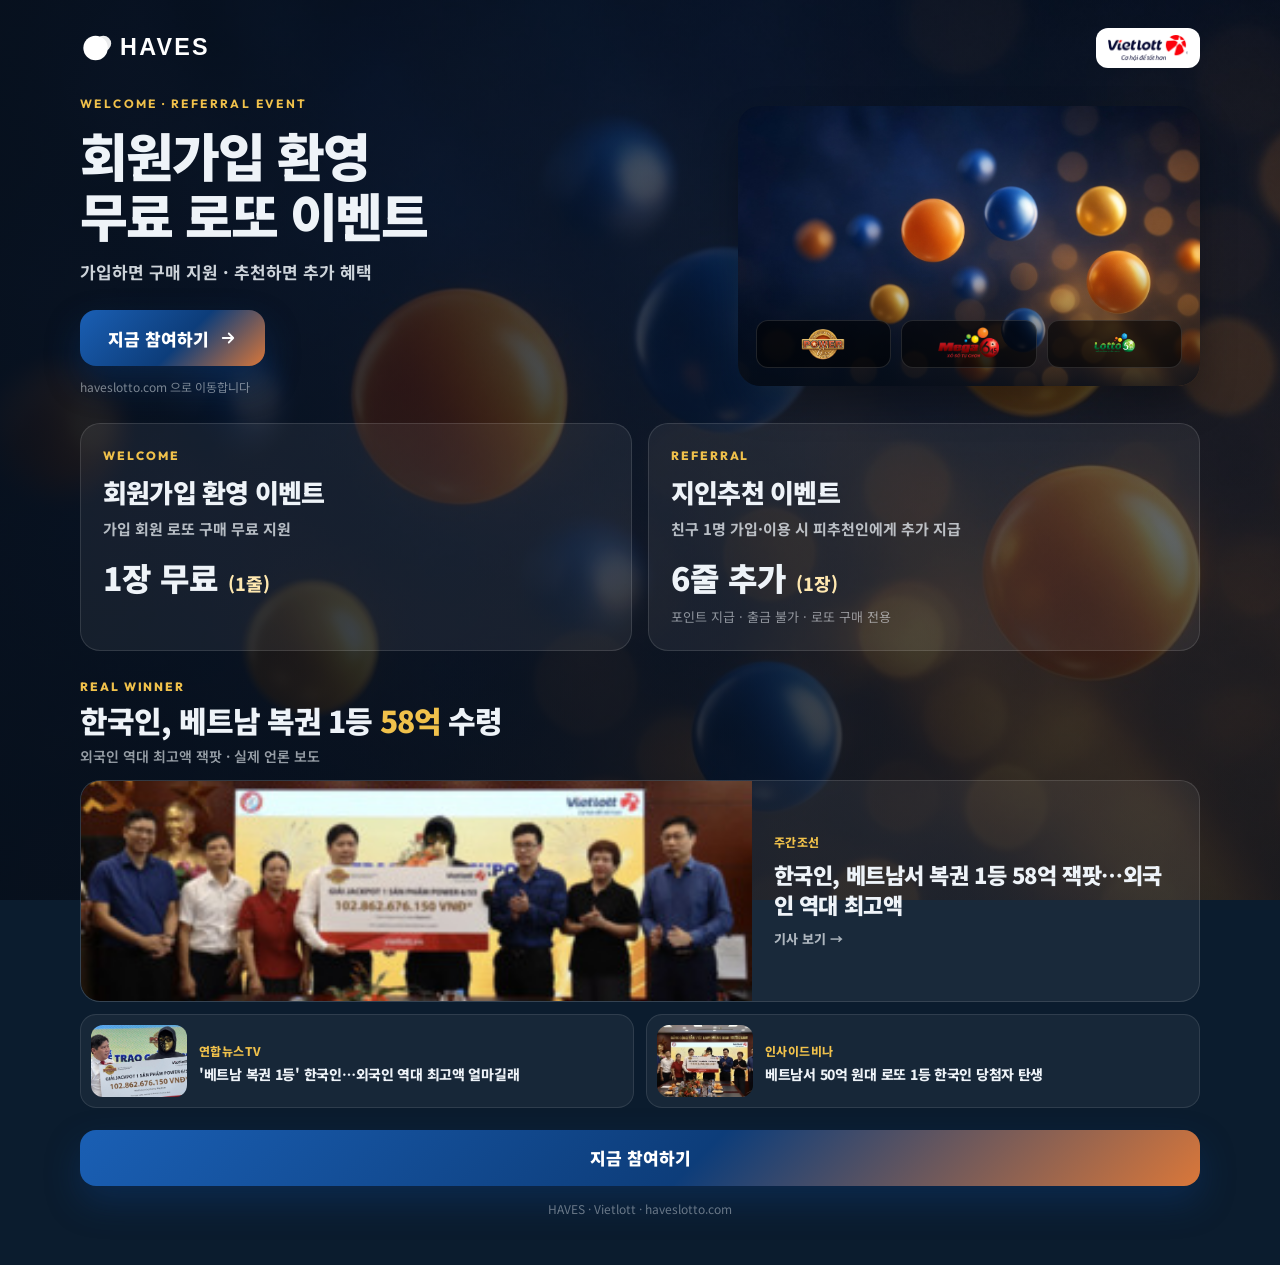
<file: index.html>
<!DOCTYPE html>
<html lang="ko">
<head>
<meta charset="utf-8">
<meta name="viewport" content="width=device-width, initial-scale=1, viewport-fit=cover">
<meta name="theme-color" content="#0b1c2e">
<title>HAVES — 회원가입 환영·추천 이벤트 | Vietlott</title>
<meta name="description" content="HAVES 회원가입 환영 무료 로또 지원 · 지인추천 추가 혜택. 베트남 Vietlott POWER·MEGA.">
<meta name="robots" content="noindex, nofollow">
<meta property="og:type" content="website">
<meta property="og:title" content="HAVES 회원가입 환영·추천 이벤트">
<meta property="og:description" content="가입 회원 로또 구매 무료 지원 · 추천 시 추가 지급">
<meta property="og:image" content="assets/hero.jpg">
<link rel="icon" type="image/svg+xml" href="assets/favicon.svg">
<link rel="preconnect" href="https://fonts.googleapis.com">
<link rel="preconnect" href="https://fonts.gstatic.com" crossorigin>
<link href="https://fonts.googleapis.com/css2?family=Outfit:wght@600;700;800&family=Noto+Sans+KR:wght@500;700;900&display=swap" rel="stylesheet">
<link rel="stylesheet" href="styles.css?v=20261103e">
</head>
<body>
  <div class="stage" aria-hidden="true">
    <img class="stage__img" src="assets/hero.jpg" alt="">
    <div class="stage__veil"></div>
  </div>

  <main class="page">
    <header class="topbar">
      <img class="topbar__haves" src="assets/logo.svg" alt="HAVES">
      <img class="topbar__vietlott" src="assets/brands/vietlott.png" alt="Vietlott">
    </header>

    <section class="hero">
      <div class="hero__copy">
        <p class="hero__kicker">WELCOME · REFERRAL EVENT</p>
        <h1 class="hero__title">회원가입 환영<br>무료 로또 이벤트</h1>
        <p class="hero__sub">가입하면 구매 지원 · 추천하면 추가 혜택</p>
        <a class="cta" data-cta href="https://haveslotto.com/" rel="noopener">
          <span>지금 참여하기</span>
          <svg width="18" height="18" viewBox="0 0 24 24" fill="none" aria-hidden="true">
            <path d="M5 12h14M13 6l6 6-6 6" stroke="currentColor" stroke-width="2.4" stroke-linecap="round" stroke-linejoin="round"/>
          </svg>
        </a>
        <p class="hero__hint">haveslotto.com 으로 이동합니다</p>
      </div>

      <div class="hero__panel">
        <img class="hero__bg" src="assets/hero.jpg" alt="">
        <div class="hero__panel-fade"></div>
        <div class="hero__brands">
          <img src="assets/brands/power-official.png" alt="POWER 6/55">
          <img src="assets/brands/mega-official.png" alt="MEGA 6/45">
          <img src="assets/brands/lotto535-official.png" alt="LOTTO 5/35">
        </div>
      </div>
    </section>

    <section class="events" aria-label="진행 중 이벤트">
      <article class="event">
        <p class="event__tag">WELCOME</p>
        <h2>회원가입 환영 이벤트</h2>
        <p class="event__lead">가입 회원 로또 구매 무료 지원</p>
        <p class="event__prize"><strong>1장 무료</strong> <em>(1줄)</em></p>
      </article>
      <article class="event">
        <p class="event__tag">REFERRAL</p>
        <h2>지인추천 이벤트</h2>
        <p class="event__lead">친구 1명 가입·이용 시 피추천인에게 추가 지급</p>
        <p class="event__prize"><strong>6줄 추가</strong> <em>(1장)</em></p>
        <p class="event__meta">포인트 지급 · 출금 불가 · 로또 구매 전용</p>
      </article>
    </section>

    <section class="press" aria-label="관련 뉴스">
      <div class="press__head">
        <p class="press__kicker">REAL WINNER</p>
        <h2>한국인, 베트남 복권 1등 <em>58억</em> 수령</h2>
        <p class="press__sub">외국인 역대 최고액 잭팟 · 실제 언론 보도</p>
      </div>

      <a class="press__feature" href="https://weekly.chosun.com/news/articleView.html?idxno=53692" target="_blank" rel="noopener noreferrer">
        <img src="assets/news/chosun-58.jpg" alt="한국인 Vietlott 잭팟 수령 장면">
        <div class="press__feature-body">
          <span class="press__source">주간조선</span>
          <strong>한국인, 베트남서 복권 1등 58억 잭팟…외국인 역대 최고액</strong>
          <span class="press__more">기사 보기 →</span>
        </div>
      </a>

      <div class="press__list">
        <a class="press__item" href="https://www.yonhapnewstv.co.kr/news/AKR202607231125551r3" target="_blank" rel="noopener noreferrer">
          <img src="assets/news/yonhap.jpg" alt="">
          <div>
            <span class="press__source">연합뉴스TV</span>
            <strong>'베트남 복권 1등' 한국인…외국인 역대 최고액 얼마길래</strong>
          </div>
        </a>
        <a class="press__item" href="https://www.insidevina.com/news/articleView.html?idxno=43644" target="_blank" rel="noopener noreferrer">
          <img src="assets/news/insidevina.jpg" alt="">
          <div>
            <span class="press__source">인사이드비나</span>
            <strong>베트남서 50억 원대 로또 1등 한국인 당첨자 탄생</strong>
          </div>
        </a>
      </div>
    </section>

    <section class="bottom">
      <a class="cta cta--wide" data-cta href="https://haveslotto.com/" rel="noopener">지금 참여하기</a>
      <p class="foot">HAVES · Vietlott · haveslotto.com</p>
    </section>
  </main>

  <script src="config.js"></script>
  <script src="app.js"></script>
</body>
</html>
</file>
<file: styles.css>
:root {
  --navy: #0b1c2e;
  --ink: #eef3f8;
  --gold: #f0c14b;
  --blue: #1a5fb4;
  --blue-deep: #0d3d7a;
  --amber: #d9773a;
  --font-display: "Outfit", "Noto Sans KR", sans-serif;
  --font-body: "Noto Sans KR", sans-serif;
}

* { box-sizing: border-box; margin: 0; padding: 0; }
body {
  min-height: 100dvh;
  color: var(--ink);
  font-family: var(--font-body);
  background: var(--navy);
  -webkit-font-smoothing: antialiased;
  overflow-x: hidden;
}

.stage {
  position: fixed;
  inset: 0;
  z-index: 0;
  pointer-events: none;
  overflow: hidden;
}
.stage__img {
  position: absolute;
  inset: 0;
  width: 100%;
  height: 100%;
  object-fit: cover;
  object-position: 70% 40%;
  transform: scale(1.06);
  filter: saturate(1.08);
}
.stage__veil {
  position: absolute;
  inset: 0;
  background:
    linear-gradient(105deg, rgba(7, 16, 28, 0.88) 0%, rgba(7, 16, 28, 0.55) 42%, rgba(7, 16, 28, 0.28) 100%),
    linear-gradient(180deg, rgba(7, 16, 28, 0.2) 0%, rgba(7, 16, 28, 0.75) 100%);
}

.page {
  position: relative;
  z-index: 1;
  width: min(1120px, calc(100% - 40px));
  margin: 0 auto;
  padding: 28px 0 48px;
}

.topbar {
  display: flex;
  align-items: center;
  justify-content: space-between;
  gap: 16px;
  margin-bottom: 28px;
}
.topbar__haves {
  height: 40px;
  width: auto;
  filter: brightness(0) invert(1);
}
.topbar__vietlott {
  height: 40px;
  width: auto;
  padding: 7px 12px;
  border-radius: 12px;
  background: #fff;
  object-fit: contain;
}

.hero {
  display: grid;
  grid-template-columns: minmax(0, 1.15fr) minmax(0, 0.85fr);
  gap: 32px;
  align-items: center;
}
.hero__kicker {
  font-family: var(--font-display);
  font-size: 12px;
  font-weight: 700;
  letter-spacing: 0.2em;
  color: var(--gold);
  margin-bottom: 14px;
}
.hero__title {
  font-size: clamp(36px, 4.2vw, 52px);
  font-weight: 900;
  line-height: 1.15;
  letter-spacing: -0.04em;
  margin-bottom: 14px;
}
.hero__sub {
  font-size: 17px;
  font-weight: 700;
  line-height: 1.5;
  color: rgba(238, 243, 248, 0.86);
  margin-bottom: 26px;
  max-width: 18em;
}
.hero__hint {
  margin-top: 12px;
  font-size: 12px;
  color: rgba(238, 243, 248, 0.5);
}

.hero__panel {
  position: relative;
  min-height: 280px;
  max-height: 320px;
  border-radius: 22px;
  overflow: hidden;
  box-shadow: 0 18px 36px rgba(0, 0, 0, 0.3);
}
.hero__bg {
  position: absolute;
  inset: 0;
  width: 100%;
  height: 100%;
  object-fit: cover;
  object-position: 58% 42%;
}
.hero__panel-fade {
  position: absolute;
  inset: auto 0 0;
  height: 46%;
  background: linear-gradient(180deg, transparent, rgba(5, 12, 22, 0.82));
}
.hero__brands {
  position: absolute;
  left: 18px;
  right: 18px;
  bottom: 18px;
  display: grid;
  grid-template-columns: repeat(3, 1fr);
  gap: 10px;
  z-index: 2;
}
.hero__brands img {
  width: 100%;
  height: 48px;
  object-fit: contain;
  padding: 6px 8px;
  border-radius: 12px;
  background: rgba(0, 0, 0, 0.55);
  border: 1px solid rgba(255, 255, 255, 0.12);
}

.cta {
  display: inline-flex;
  align-items: center;
  justify-content: center;
  gap: 10px;
  min-height: 56px;
  padding: 0 28px;
  border-radius: 16px;
  text-decoration: none;
  color: #fff;
  font-weight: 900;
  font-size: 17px;
  background: linear-gradient(135deg, var(--blue), var(--blue-deep) 55%, var(--amber));
  box-shadow: 0 16px 34px rgba(13, 61, 122, 0.4);
}
.cta--wide { width: 100%; }

.events {
  display: grid;
  grid-template-columns: 1fr 1fr;
  gap: 16px;
  margin-top: 28px;
}
.event {
  padding: 24px 22px;
  border-radius: 20px;
  background: rgba(255, 255, 255, 0.06);
  border: 1px solid rgba(255, 255, 255, 0.12);
}
.event__tag {
  font-family: var(--font-display);
  font-size: 12px;
  font-weight: 800;
  letter-spacing: 0.16em;
  color: var(--gold);
  margin-bottom: 10px;
}
.event h2 {
  font-size: 26px;
  font-weight: 900;
  letter-spacing: -0.03em;
  margin-bottom: 8px;
}
.event__lead {
  font-size: 15px;
  font-weight: 700;
  color: rgba(238, 243, 248, 0.75);
  margin-bottom: 14px;
  line-height: 1.45;
}
.event__prize strong {
  font-size: 32px;
  font-weight: 900;
  margin-right: 6px;
}
.event__prize em {
  font-style: normal;
  font-size: 18px;
  font-weight: 800;
  color: #ffe8b0;
}
.event__meta {
  margin-top: 8px;
  font-size: 13px;
  color: rgba(238, 243, 248, 0.55);
  line-height: 1.4;
}

.press {
  margin-top: 28px;
}
.press__head {
  margin-bottom: 14px;
}
.press__kicker {
  font-family: var(--font-display);
  font-size: 12px;
  font-weight: 800;
  letter-spacing: 0.16em;
  color: var(--gold);
  margin-bottom: 8px;
}
.press__head h2 {
  font-size: clamp(22px, 3vw, 30px);
  font-weight: 900;
  letter-spacing: -0.03em;
  line-height: 1.25;
}
.press__head h2 em {
  font-style: normal;
  color: var(--gold);
}
.press__sub {
  margin-top: 6px;
  font-size: 14px;
  font-weight: 600;
  color: rgba(238, 243, 248, 0.62);
}
.press__feature {
  display: grid;
  grid-template-columns: minmax(0, 1.2fr) minmax(0, 0.8fr);
  gap: 0;
  overflow: hidden;
  border-radius: 20px;
  text-decoration: none;
  color: inherit;
  background: rgba(255, 255, 255, 0.06);
  border: 1px solid rgba(255, 255, 255, 0.12);
  transition: transform 0.2s ease, border-color 0.2s ease;
}
.press__feature:hover {
  transform: translateY(-2px);
  border-color: rgba(240, 193, 75, 0.35);
}
.press__feature img {
  width: 100%;
  height: 100%;
  min-height: 180px;
  max-height: 220px;
  object-fit: cover;
  object-position: center;
  display: block;
}
.press__feature-body {
  display: flex;
  flex-direction: column;
  justify-content: center;
  gap: 10px;
  padding: 20px 22px;
}
.press__feature-body strong {
  font-size: clamp(17px, 2.2vw, 22px);
  font-weight: 900;
  letter-spacing: -0.02em;
  line-height: 1.35;
}
.press__source {
  font-size: 12px;
  font-weight: 800;
  letter-spacing: 0.04em;
  color: var(--gold);
}
.press__more {
  font-size: 13px;
  font-weight: 800;
  color: rgba(238, 243, 248, 0.7);
}
.press__list {
  display: grid;
  grid-template-columns: 1fr 1fr;
  gap: 12px;
  margin-top: 12px;
}
.press__item {
  display: grid;
  grid-template-columns: 96px 1fr;
  gap: 12px;
  align-items: center;
  padding: 10px;
  border-radius: 16px;
  text-decoration: none;
  color: inherit;
  background: rgba(255, 255, 255, 0.05);
  border: 1px solid rgba(255, 255, 255, 0.1);
}
.press__item img {
  width: 96px;
  height: 72px;
  object-fit: cover;
  border-radius: 12px;
}
.press__item strong {
  display: block;
  margin-top: 4px;
  font-size: 14px;
  font-weight: 800;
  line-height: 1.35;
  letter-spacing: -0.02em;
}
.press__item:hover {
  border-color: rgba(240, 193, 75, 0.3);
}

.bottom { margin-top: 22px; }
.foot {
  margin-top: 14px;
  text-align: center;
  font-size: 12px;
  color: rgba(238, 243, 248, 0.42);
}

@media (max-width: 859px) {
  .page {
    width: calc(100% - 32px);
    padding: max(16px, env(safe-area-inset-top)) 0 max(24px, env(safe-area-inset-bottom));
  }
  .topbar { margin-bottom: 18px; }
  .topbar__haves { height: 32px; }
  .topbar__vietlott { height: 32px; padding: 5px 9px; }
  .hero {
    grid-template-columns: 1fr;
    gap: 18px;
  }
  .hero__title { font-size: 32px; }
  .hero__sub { font-size: 15px; margin-bottom: 20px; }
  .hero__panel {
    min-height: 200px;
    max-height: 220px;
    border-radius: 18px;
    order: -1;
  }
  .hero__brands img { height: 40px; padding: 5px; }
  .cta { width: 100%; }
  .events {
    grid-template-columns: 1fr;
    gap: 12px;
    margin-top: 18px;
  }
  .event h2 { font-size: 22px; }
  .event__prize strong { font-size: 28px; }
  .press__feature {
    grid-template-columns: 1fr;
  }
  .press__feature img {
    min-height: 160px;
    max-height: 180px;
  }
  .press__list {
    grid-template-columns: 1fr;
  }
  .stage__veil {
    background:
      linear-gradient(180deg, rgba(7, 16, 28, 0.35) 0%, rgba(7, 16, 28, 0.55) 45%, rgba(7, 16, 28, 0.88) 100%),
      linear-gradient(90deg, rgba(7, 16, 28, 0.45), rgba(7, 16, 28, 0.15));
  }
}
</file>
